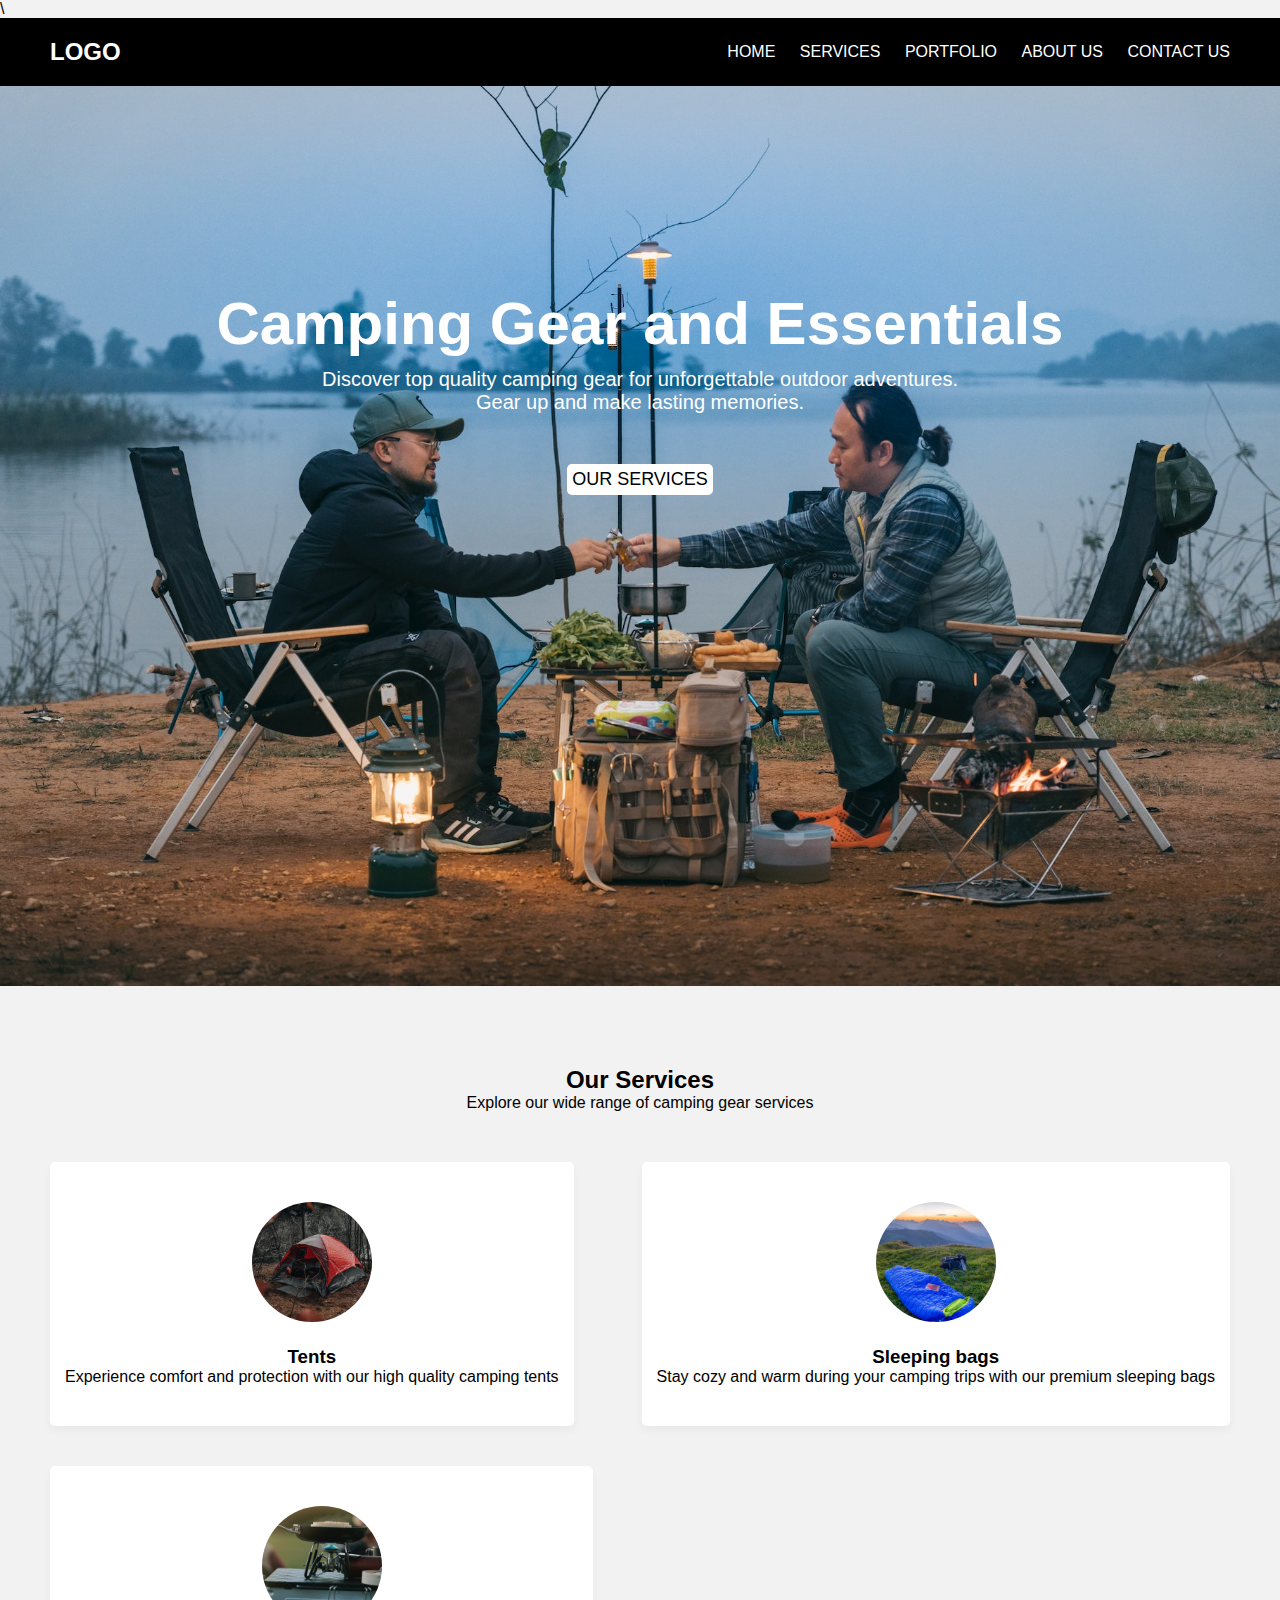
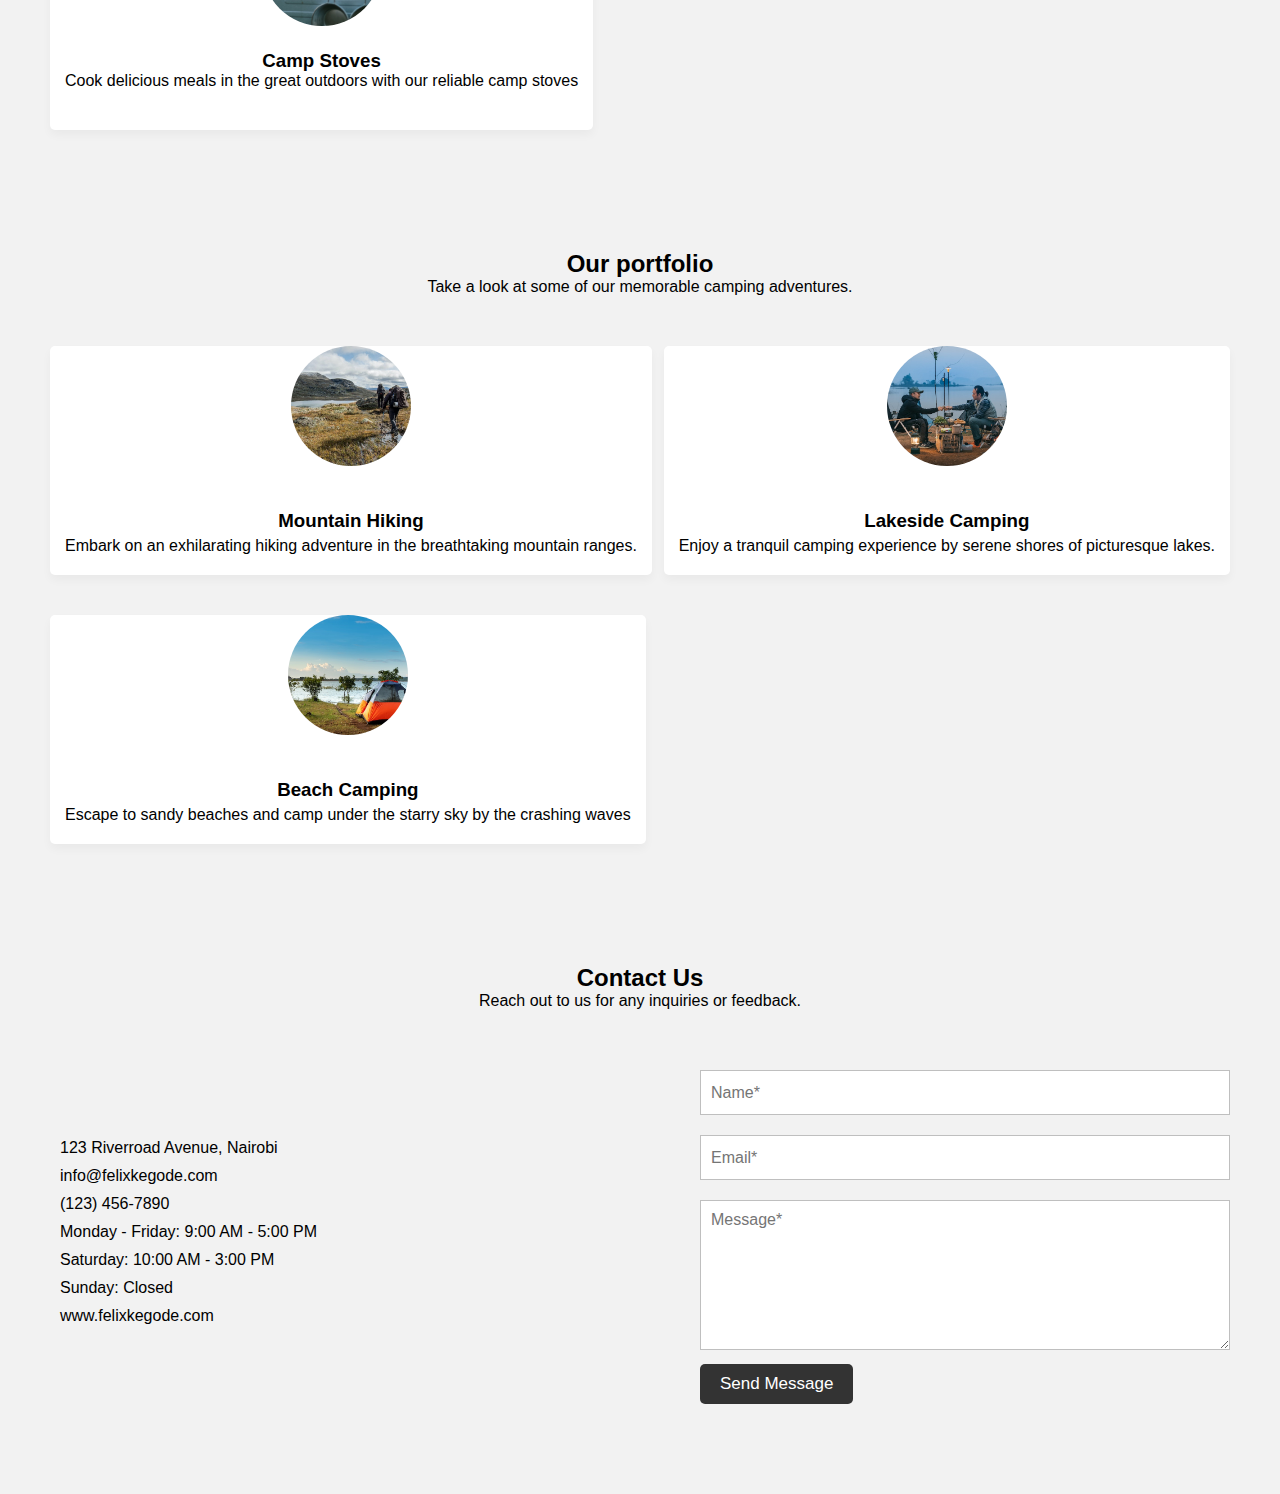
<file: Review/index.html>
<!DOCTYPE html>
<html lang="en">
<head>
    <meta charset="UTF-8">
    <title>Camping Gear Website | CodingNepal</title>\
    <link rel="stylesheet" href="style.css" type="text/css">
</head>
<body>
<header>
    <nav class="navbar">
        <h2 class="logo"><a href="">LOGO</a></h2>
        <ul>
            <li><a href="#home">Home</a></li>
            <li><a href="#services">Services</a></li>
            <li><a href="#portfolio">Portfolio</a></li>
            <li><a href="#about">About Us</a></li>
            <li><a href="#contact">Contact Us</a></li>
        </ul>

    </nav>


</header>

<section class="Home">
    <div class="Content">
        <div class="text">
            <h1>Camping Gear and Essentials</h1>
            <p>Discover top  quality camping gear for unforgettable outdoor adventures.
                <br>Gear up and make lasting memories.</p>

        </div>
        <a href="">Our Services</a>
    </div>

</section>
<section class="services" id="services">
    <h2>Our Services</h2>
    <p>Explore our wide range of camping gear services </p>
    <ul class="cards">
        <li class="card">
            <img src="tents.jpg" alt="img">
            <h3>Tents</h3>
            <p>Experience comfort and protection with our high quality camping tents</p>
        </li>
        <li class="card">
            <img src="images/bags.jpg" alt="img">
            <h3>Sleeping bags</h3>
            <p>Stay cozy and warm during your camping trips with our premium sleeping bags</p>
        </li>
        <li class="card">
            <img src="images/stoves.jpg" alt="img">
            <h3>Camp Stoves</h3>
            <p>Cook delicious meals in the great outdoors with our reliable camp stoves</p>
        </li>
    </ul>
    
</section>
<section class="Portfolio" id="Portfolio">
    <h2>Our portfolio</h2>
    <p>Take a look at some of our memorable camping adventures.</p>
    <ul class="Cards">
        <li class="Card">
            <img src="images/camping-1.jpg" alt="img">
            <h3> Mountain Hiking</h3>
            <p>Embark on an exhilarating hiking adventure in the breathtaking mountain ranges.</p>
        </li>
        <li class="Card">
            <img src="images/camping-2.jpg" alt="img">
            <h3>Lakeside Camping</h3>
            <p>Enjoy a tranquil camping experience by serene shores of picturesque lakes.</p>
        </li>
        <li class="Card">
            <img src="images/camping-3.jpg" alt="img">
            <h3>Beach Camping</h3>
            <p>Escape to sandy beaches and camp under the starry sky by the crashing waves</p>
        </li>

    </ul>


</section>


<section class="contact" id="contact">
      <h2>Contact Us</h2>
      <p>Reach out to us for any inquiries or feedback.</p>
      <div class="row">
        <div class="col information">
          <div class="contact-details">
            <p><i class="fas fa-map-marker-alt"></i> 123 Riverroad Avenue, Nairobi</p>
            <p><i class="fas fa-envelope"></i> info@felixkegode.com</p>
            <p><i class="fas fa-phone"></i> (123) 456-7890</p>
            <p><i class="fas fa-clock"></i> Monday - Friday: 9:00 AM - 5:00 PM</p>
            <p><i class="fas fa-clock"></i> Saturday: 10:00 AM - 3:00 PM</p>
            <p><i class="fas fa-clock"></i> Sunday: Closed</p>
            <p><i class="fas fa-globe"></i> www.felixkegode.com</p>
          </div>
        </div>
        <div class="col form">
          <form>
            <input type="text" placeholder="Name*" required>
            <input type="email" placeholder="Email*" required>
            <textarea placeholder="Message*" required></textarea>
            <button id="submit" type="submit">Send Message</button>
          </form>
        </div>
      </div>
    </section>




</body>
</html>
</file>
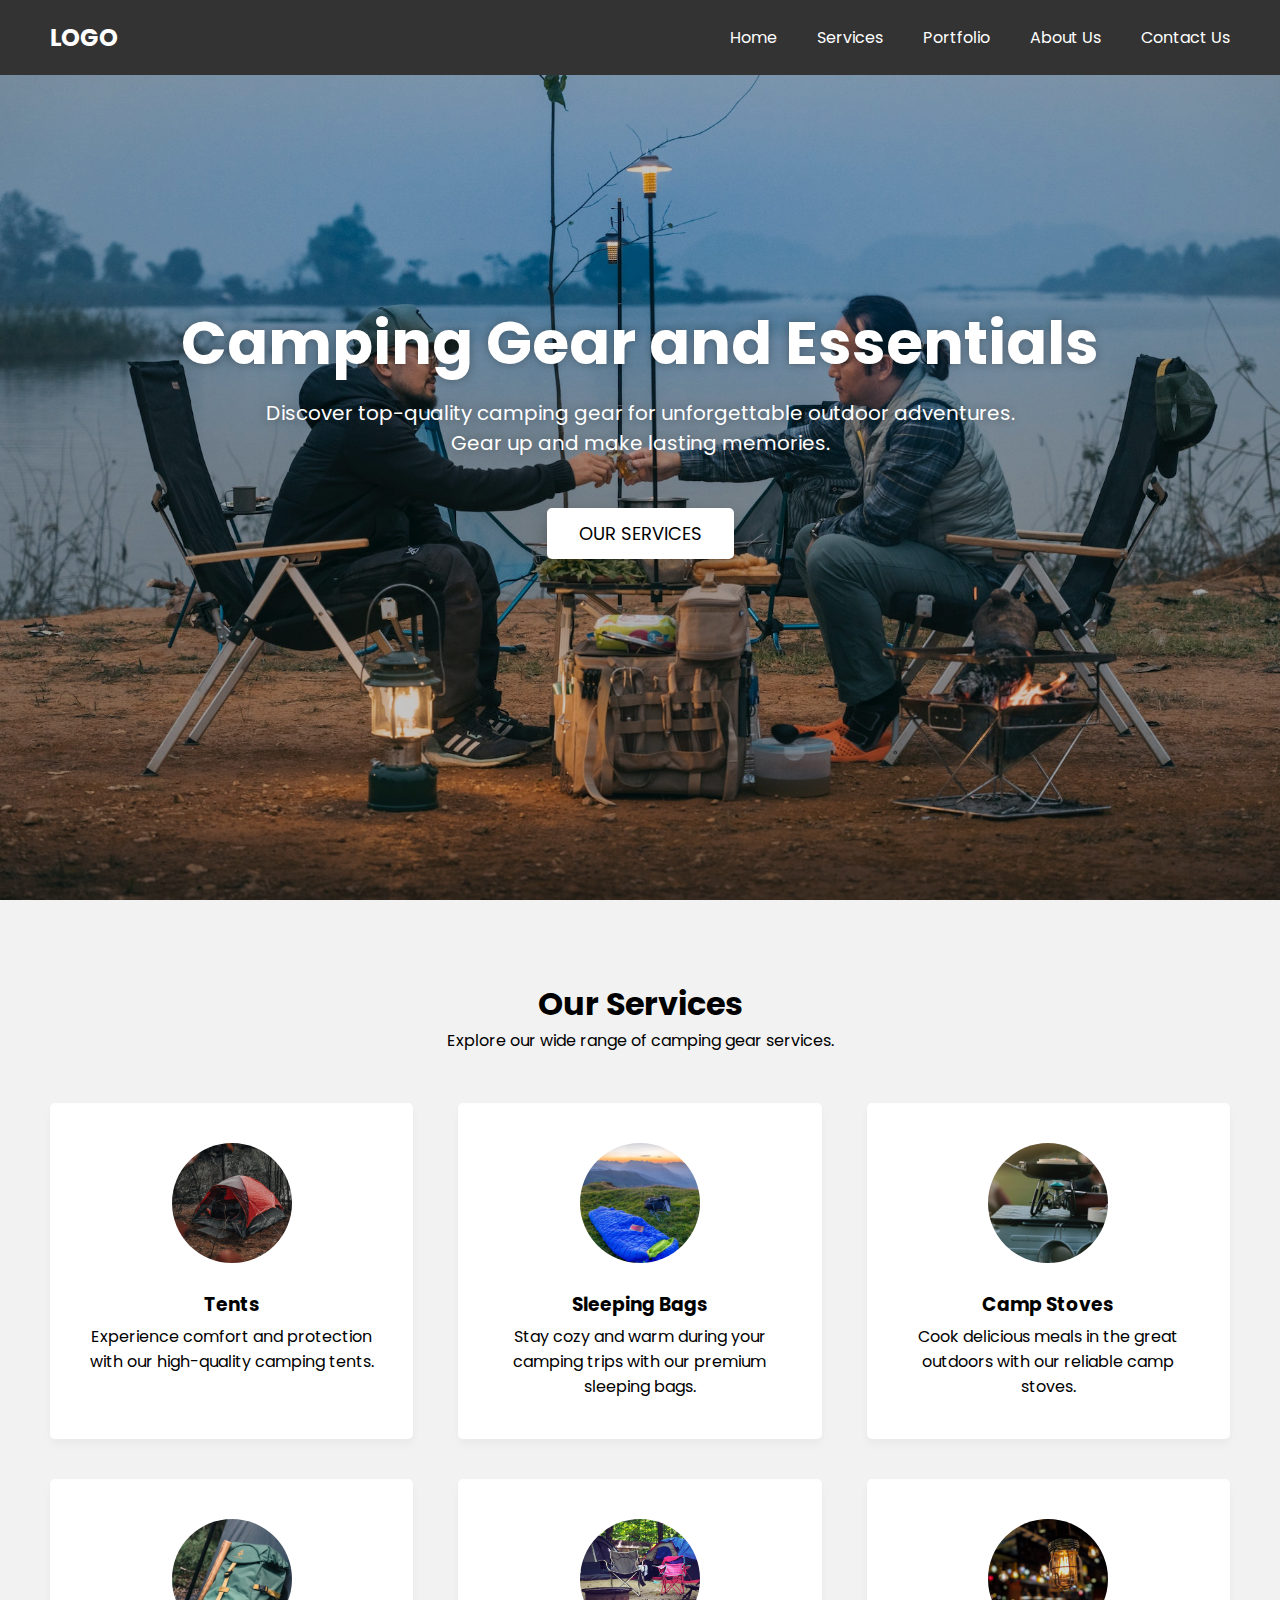
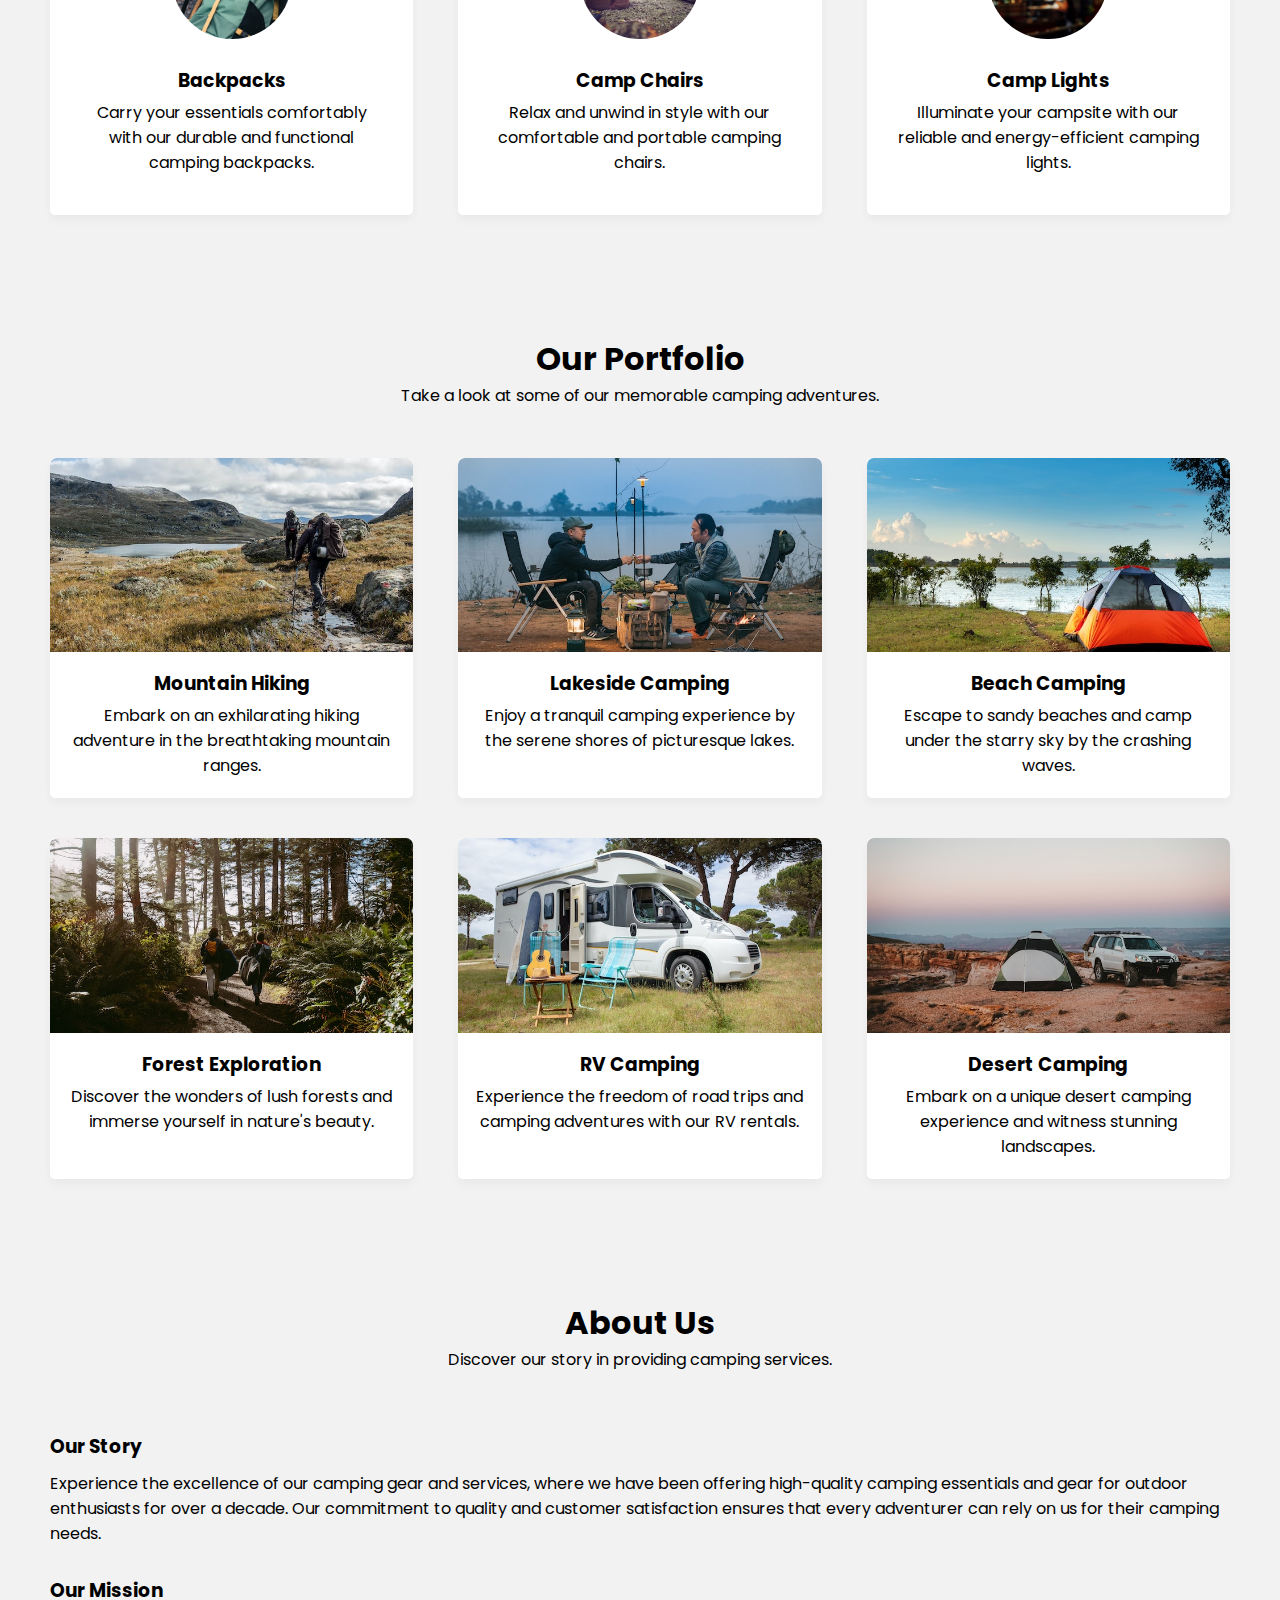
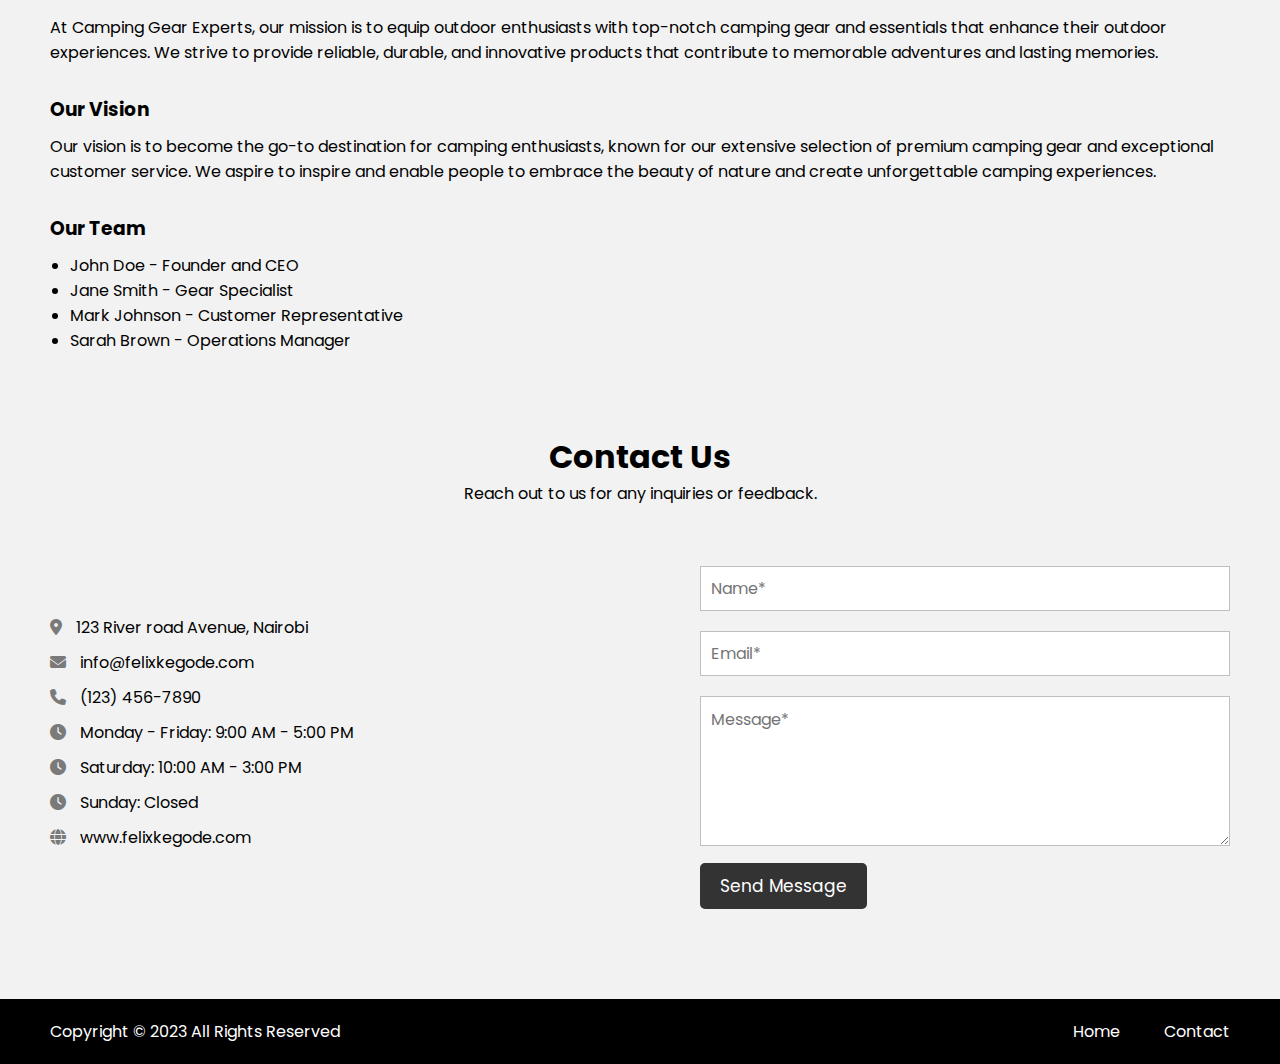
<file: Review/HTML-CSS-master/HTML-CSS-master/index.html>
<!DOCTYPE html>
<html lang="en">
  <head>
    <meta charset="UTF-8" />
    <meta name="viewport" content="width=device-width, initial-scale=1.0">
    <title>Camping Gear Website</title>
    <link rel="stylesheet" href="style.css">
    <!-- Fontawesome Link for Icons -->
    <link rel="stylesheet" href="https://cdnjs.cloudflare.com/ajax/libs/font-awesome/6.3.0/css/all.min.css">
  </head>
  <body>
    <header>
      <nav class="navbar">
        <h2 class="logo"><a href="#">LOGO</a></h2>
        <input type="checkbox" id="menu-toggler">
        <label for="menu-toggler" id="hamburger-btn">
          <svg xmlns="http://www.w3.org/2000/svg" viewBox="0 0 24 24" fill="white" width="24px" height="24px">
            <path d="M0 0h24v24H0z" fill="none"/>
            <path d="M3 18h18v-2H3v2zm0-5h18V11H3v2zm0-7v2h18V6H3z"/>
          </svg>
        </label>
        <ul class="all-links">
          <li><a href="#home">Home</a></li>
          <li><a href="#services">Services</a></li>
          <li><a href="#portfolio">Portfolio</a></li>
          <li><a href="#about">About Us</a></li>
          <li><a href="#contact">Contact Us</a></li>
        </ul>
      </nav>
    </header>

    <section class="homepage" id="home">
      <div class="content">
        <div class="text">
          <h1>Camping Gear and Essentials</h1>
          <p>
            Discover top-quality camping gear for unforgettable outdoor adventures. <br> Gear up and make lasting memories.</p>
        </div>
        <a href="#services">Our Services</a>
      </div>
    </section>

    <section class="services" id="services">
      <h2>Our Services</h2>
      <p>Explore our wide range of camping gear services.</p>
      <ul class="cards">
        <li class="card">
          <img src="images/tents.jpg" alt="img">
          <h3>Tents</h3>
          <p>Experience comfort and protection with our high-quality camping tents.</p>
        </li>
        <li class="card">
          <img src="images/bags.jpg" alt="img">
          <h3>Sleeping Bags</h3>
          <p>Stay cozy and warm during your camping trips with our premium sleeping bags.</p>
        </li>
        <li class="card">
          <img src="images/stoves.jpg" alt="img">
          <h3>Camp Stoves</h3>
          <p>Cook delicious meals in the great outdoors with our reliable camp stoves.</p>
        </li>
        <li class="card">
          <img src="images/backpacks.jpg" alt="img">
          <h3>Backpacks</h3>
          <p>Carry your essentials comfortably with our durable and functional camping backpacks.</p>
        </li>
        <li class="card">
          <img src="images/chair.jpg" alt="img">
          <h3>Camp Chairs</h3>
          <p>Relax and unwind in style with our comfortable and portable camping chairs.</p>
        </li>
        <li class="card">
          <img src="images/light.jpg" alt="img">
          <h3>Camp Lights</h3>
          <p>Illuminate your campsite with our reliable and energy-efficient camping lights.</p>
        </li>
      </ul>
    </section>

    <section class="portfolio" id="portfolio">
      <h2>Our Portfolio</h2>
      <p>Take a look at some of our memorable camping adventures.</p>
      <ul class="cards">
        <li class="card">
          <img src="images/camping-1.jpg" alt="img">
          <h3>Mountain Hiking</h3>
          <p>Embark on an exhilarating hiking adventure in the breathtaking mountain ranges.</p>
        </li>
        <li class="card">
          <img src="images/camping-2.jpg" alt="img">
          <h3>Lakeside Camping</h3>
          <p>Enjoy a tranquil camping experience by the serene shores of picturesque lakes.</p>
        </li>
        <li class="card">
          <img src="images/camping-3.jpg" alt="img">
          <h3>Beach Camping</h3>
          <p>Escape to sandy beaches and camp under the starry sky by the crashing waves.</p>
        </li>
        <li class="card">
          <img src="images/camping-4.jpg" alt="img">
          <h3>Forest Exploration</h3>
          <p>Discover the wonders of lush forests and immerse yourself in nature's beauty.</p>
        </li>
        <li class="card">
          <img src="images/camping-5.jpg" alt="img">
          <h3>RV Camping</h3>
          <p>Experience the freedom of road trips and camping adventures with our RV rentals.</p>
        </li>
        <li class="card">
          <img src="images/camping-6.jpg" alt="img">
          <h3>Desert Camping</h3>
          <p>Embark on a unique desert camping experience and witness stunning landscapes.</p>
        </li>
      </ul>
    </section>

    <section class="about" id="about">
      <h2>About Us</h2>
      <p>Discover our story in providing camping services.</p>
      <div class="row company-info">
        <h3>Our Story</h3>
        <p>Experience the excellence of our camping gear and services, where we have been offering high-quality camping essentials and gear for outdoor enthusiasts for over a decade. Our commitment to quality and customer satisfaction ensures that every adventurer can rely on us for their camping needs.</p>
      </div>
      <div class="row mission-vision">
        <h3>Our Mission</h3>
        <p>At Camping Gear Experts, our mission is to equip outdoor enthusiasts with top-notch camping gear and essentials that enhance their outdoor experiences. We strive to provide reliable, durable, and innovative products that contribute to memorable adventures and lasting memories.</p>
        <h3>Our Vision</h3>
        <p>Our vision is to become the go-to destination for camping enthusiasts, known for our extensive selection of premium camping gear and exceptional customer service. We aspire to inspire and enable people to embrace the beauty of nature and create unforgettable camping experiences.</p>
      </div>
      <div class="row team">
        <h3>Our Team</h3>
        <ul>
          <li>John Doe - Founder and CEO</li>
          <li>Jane Smith - Gear Specialist</li>
          <li>Mark Johnson - Customer Representative</li>
          <li>Sarah Brown - Operations Manager</li>
        </ul>
      </div>
    </section>

    <section class="contact" id="contact">
      <h2>Contact Us</h2>
      <p>Reach out to us for any inquiries or feedback.</p>
      <div class="row">
        <div class="col information">
          <div class="contact-details">
            <p><i class="fas fa-map-marker-alt"></i> 123 River road Avenue, Nairobi</p>
            <p><i class="fas fa-envelope"></i> info@felixkegode.com</p>
            <p><i class="fas fa-phone"></i> (123) 456-7890</p>
            <p><i class="fas fa-clock"></i> Monday - Friday: 9:00 AM - 5:00 PM</p>
            <p><i class="fas fa-clock"></i> Saturday: 10:00 AM - 3:00 PM</p>
            <p><i class="fas fa-clock"></i> Sunday: Closed</p>
            <p><i class="fas fa-globe"></i> www.felixkegode.com</p>
          </div>          
        </div>
        <div class="col form">
          <form>
            <input type="text" placeholder="Name*" required>
            <input type="email" placeholder="Email*" required>
            <textarea placeholder="Message*" required></textarea>
            <button id="submit" type="submit">Send Message</button>
          </form>
        </div>
      </div>
    </section>

    <footer>
      <div>
        <span>Copyright © 2023 All Rights Reserved</span>
        <span class="link">
            <a href="#">Home</a>
            <a href="#contact">Contact</a>
        </span>
      </div>
    </footer>

  </body>
</html>
</file>
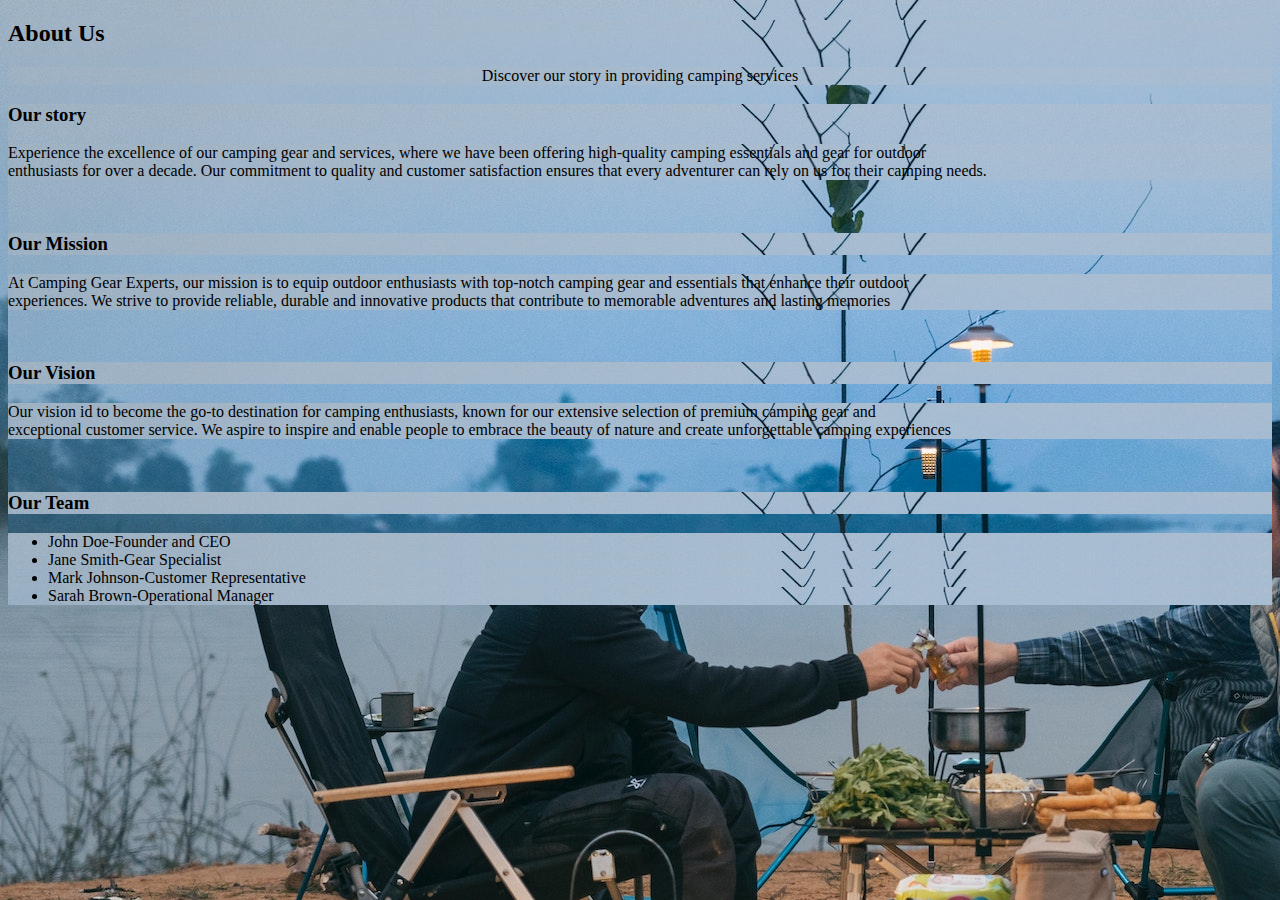
<file: AboutUs.html>
<!DOCTYPE html>
<html lang="en">
<head>
    <meta charset="UTF-8">
    <title>ABOUT US</title>
    <link rel="stylesheet" href="indexstyle.css" type="text/css">
</head>
<body>
<div class="banner2">
<h2 >About Us</h2>
<p>Discover our story in providing camping services</p>
</div>
<div class="navbar2">
<h3>Our story</h3>
<p>Experience the excellence of our camping gear and services, where we have been offering high-quality camping essentials and gear for outdoor
    <br>enthusiasts for over a decade. Our commitment to quality and customer satisfaction ensures that every adventurer can rely on us for their camping needs. </p>
<br>
<h3>Our Mission</h3>
<p>At Camping Gear Experts, our mission is to equip outdoor enthusiasts with top-notch camping gear and essentials that enhance their outdoor
    <br>experiences. We strive to provide reliable, durable and innovative products that contribute to memorable adventures and lasting memories </p>
<br>
<h3>Our Vision</h3>
<p>Our vision id to become the go-to destination for camping enthusiasts, known for our extensive selection of premium camping gear and
    <br> exceptional customer service. We aspire to inspire and enable people to embrace the beauty of nature and create unforgettable camping experiences </p>
<br>
<h3>Our Team</h3>
<ul>
    <li>John Doe-Founder and CEO</li>
    <li>Jane Smith-Gear Specialist</li>
    <li>Mark Johnson-Customer Representative</li>
    <li>Sarah Brown-Operational Manager</li>
</ul>
</div>
</body>
</html>
</file>
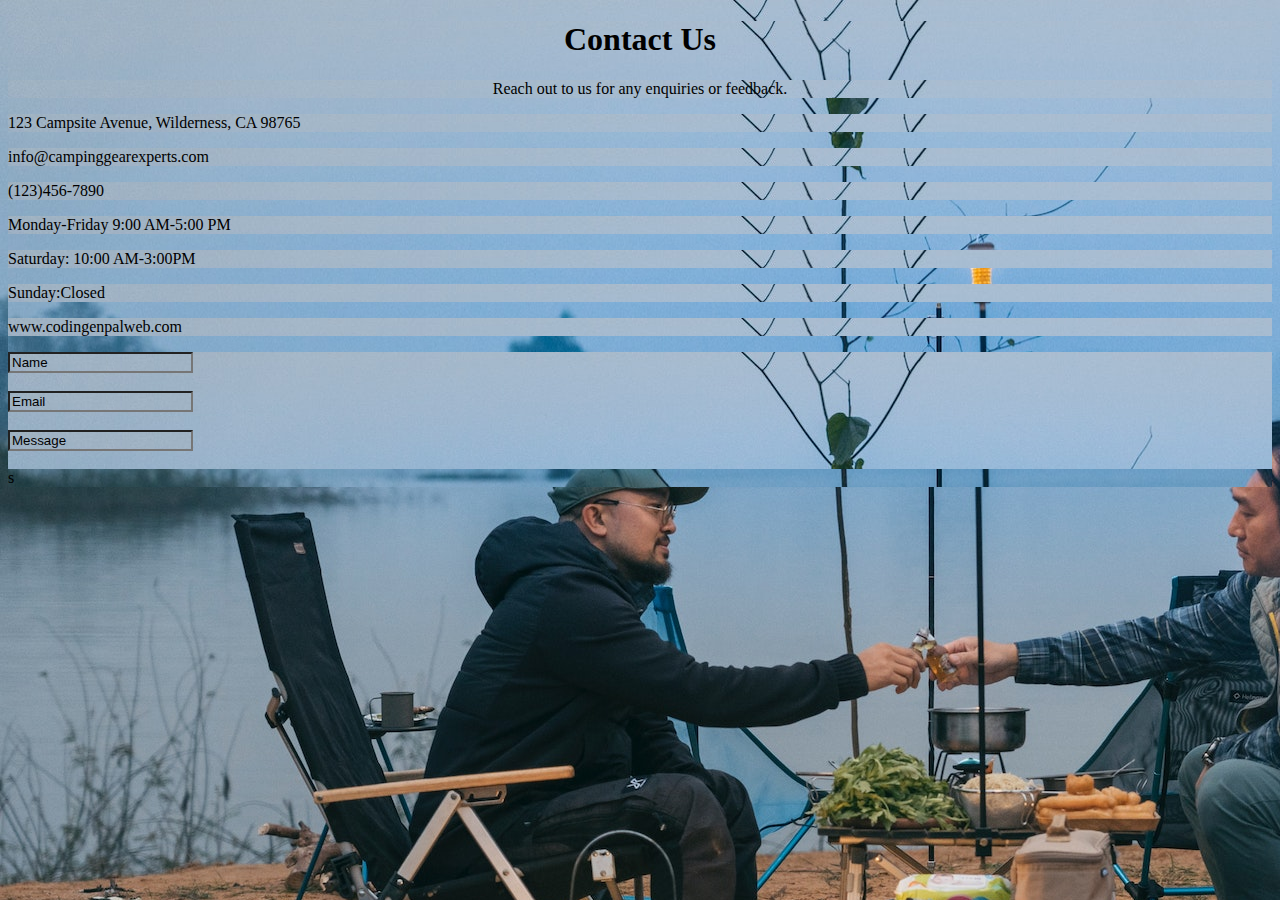
<file: Contact.html>
<!DOCTYPE html>
<html lang="en">
<head>
    <meta charset="UTF-8">
    <title>Contact Us</title>
<!--    <link rel="stylesheet" href="indexstyle.css" type="text/css">-->
    <link rel="stylesheet" href="indexstyle.css" type="text/css">
</head>
<body>
<div class="banner3">
<h1>Contact Us</h1>
<p>Reach out to us for any enquiries or feedback.</p>
</div>
<p>123 Campsite Avenue, Wilderness, CA 98765</p>
<p>info@campinggearexperts.com</p>
<p>(123)456-7890</p>
<p>Monday-Friday 9:00 AM-5:00 PM</p>
<p>Saturday: 10:00 AM-3:00PM</p>
<p>Sunday:Closed</p>
<p>www.codingenpalweb.com</p>
<form action="">
    <input type="text" name="Name" value="Name"><br><br>
    <input type="text" name="Email" value="Email"><br><br>
    <input type="text" name="Message" value="Message"><br><br>
</form>
s
</body>
</html>
</file>
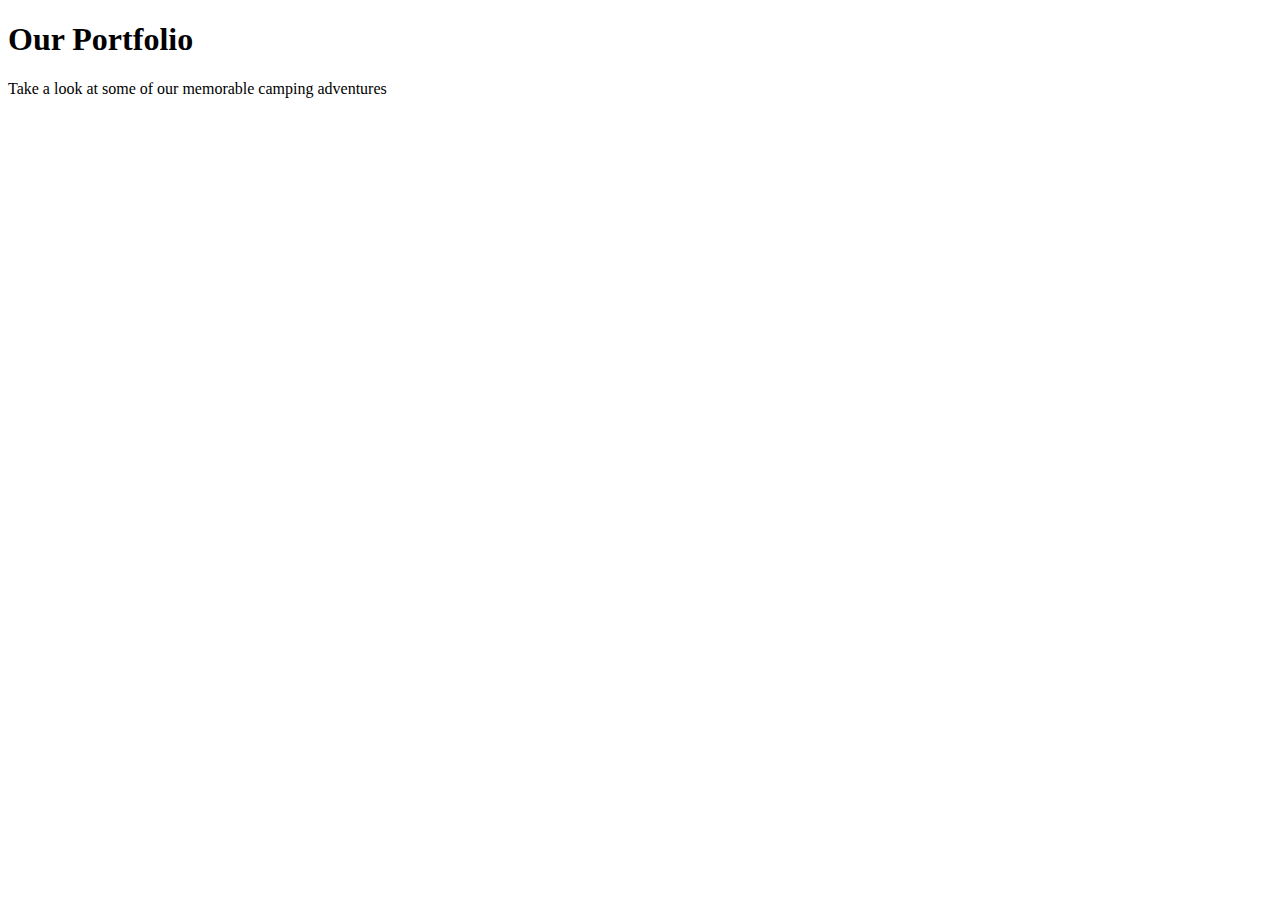
<file: portfolio.html>
<!DOCTYPE html>
<html lang="en">
<head>
    <meta charset="UTF-8">
    <title>Portfolio</title>
</head>
<body>
<h1>Our Portfolio</h1>
<p>Take a look at some of our memorable camping adventures</p>

</body>
</html>
</file>
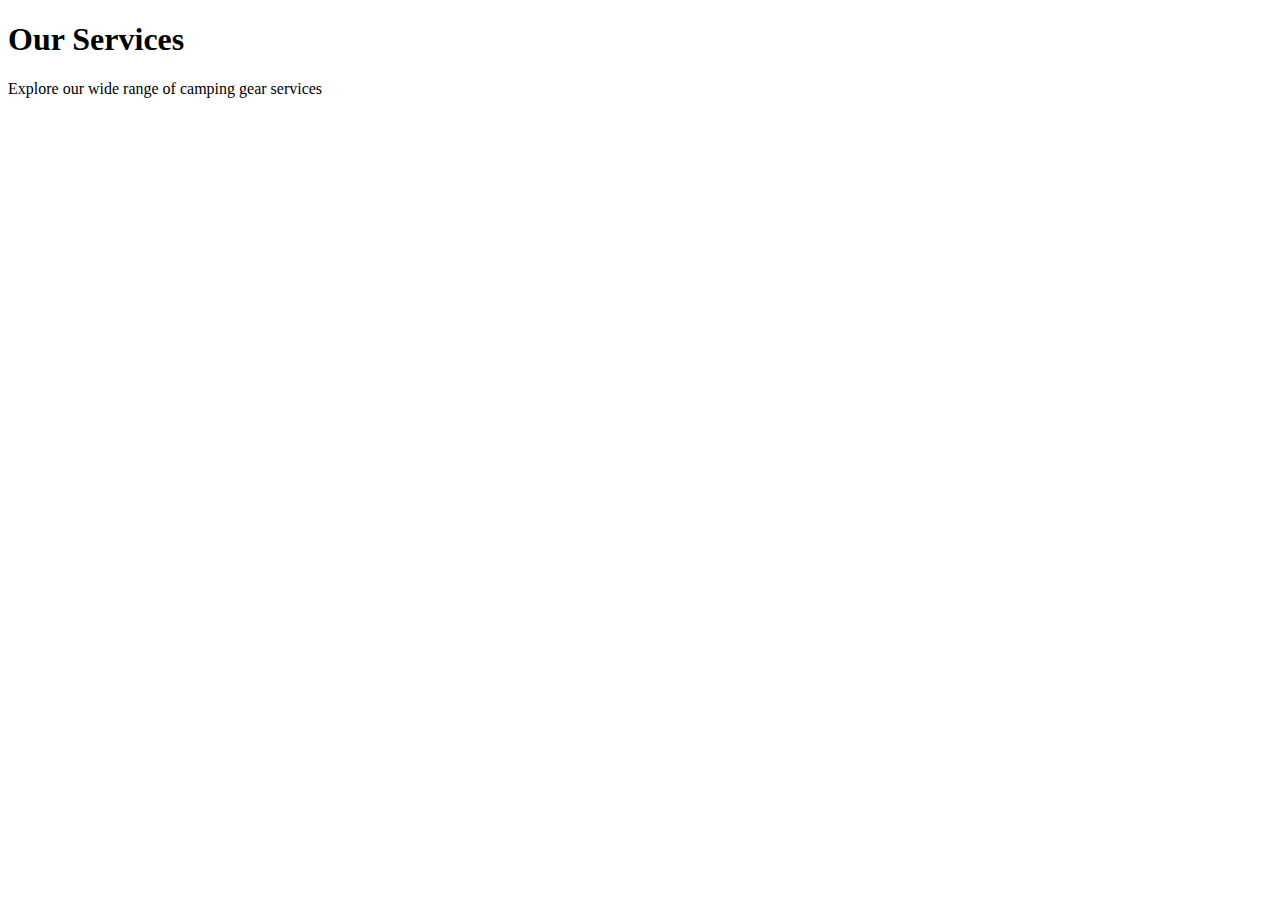
<file: Services.html>
<!DOCTYPE html>
<html lang="en">
<head>
    <meta charset="UTF-8">
    <title>Title</title>

</head>
<body>
<h1>Our Services</h1>
<p>Explore our wide range of camping gear services</p>


</body>
</html>
</file>
<file: Review/style.css>
*{
    margin: 0;
    padding: 0;
    font-family: sans-serif;
    box-sizing: border-box;

}
body {
    background-color: #f2f2f2;

}
header{
    background-color: black;
    color: white;
    position: relative;
    top: 0;
    left: 0;
    width: 100%;
    display: flex;
    justify-content: center;

}
.navbar{
    max-width: 1200px;
    width: 100%;
    display: flex;
    padding: 0 10px;
    align-items: center;
    justify-content: space-between;

}
.navbar .logo a{
    display: flex;
    align-items: center;
    margin-left: 0;
}
header a{
    text-decoration: none;
    margin-left: 20px;
    color: white;
    height: 100%;
    padding: 20px 0;
    /*display: inline-block;*/

}
.navbar ul li{
    list-style: none;
    display: inline-block;
    margin: 10 20px;
    text-decoration: none;
    background-color: black;
    color: white;
    text-transform: uppercase;
    /*text-align: left;*/

}
header a:hover{
    color: #ddd;
}
.Home{
    height: 100vh;
    width: 100%;
    position: relative;
    background-image: url("home-bg.jpg");
    background-position: center;
    background-size: cover;

}
.Home .Content{
    display: flex;
    height: 55%;
    align-items: center;
    justify-content: center;
    flex-direction: column;

}
.Home .Content h1{
    font-size: 60px;
    font-weight: 700;
    margin-bottom: 10px;
}
.Home .Content .text {
    margin-bottom: 50px;
    color: white;
    font-size: 20px;
    text-align: center;
}
.Content a{
    color: black;
    display: block;
    text-transform: uppercase;
    font-size: 18px;
    margin: 0 10px;
    background-color: white;
    border: 5px solid white;
    border-radius: 5px;
    padding: 30 10px;
    transition: 0.4s ease;
    text-decoration: none;

}
.Content a hover{
    color: #ffffff;
    background: rgba(255,255,255,0.3);
}
section{
    display: flex;
    align-items: center;
    flex-direction: column;
    padding: 80px 0 0;
}

section .cards .card{
    background: #fff;
    padding: 40px 15px;
    list-style: none;
    border-radius: 5px;
    box-shadow: 0 5px 10px rgba(0, 0, 0, 0.04);
    margin-bottom: 40px;
    width: calc (100% / 3 - 30px);
    text-align: center;

}
section .cards{
    display: flex;
    flex-wrap: wrap;
    max-width: 1200px;
    margin-top: 50px;
    padding: 0 10px;
    justify-content: space-between;

}
.services .card img{
    width: 120px;
    height: 120px;
    margin-bottom: 20px;
    border-radius: 100%;
   object-fit: cover;
}
section .Cards{
     display: flex;
    flex-wrap: wrap;
    max-width: 1200px;
    margin-top: 50px;
    padding: 0 10px;
    justify-content: space-between;

}
section .Cards .Card{
     background: #fff;
    padding: 40px 15px;
    list-style: none;
    border-radius: 5px;
    box-shadow: 0 5px 10px rgba(0, 0, 0, 0.04);
    margin-bottom: 40px;
    width: calc (100% / 3 - 30px);
    text-align: center;

}
.Portfolio .Card img{
    width: 120px;
    height: 120px;
    margin-bottom: 40px;
    border-radius: 100%;
    object-fit: cover;

}
.Portfolio .Cards .Card {
  padding: 0 0 20px;
}

.Cards .Card p {
  padding: 0 15px;
  margin-top: 5px;
}
.about .row {
  padding: 0 10px;
}


.contact .row {
  margin: 60px 0 90px;
  display: flex;
  max-width: 1200px;
  width: 100%;
  align-items: center;
  justify-content: space-between;
}

.contact .row .col {
  padding: 0 10px;
  width: calc(100% / 2 - 50px);
}

.contact .col p {
  margin-bottom: 10px;
}

.contact .col p i {
  color: #7a7a7a;
  margin-right: 10px;
}

.contact form input {
  height: 45px;
  margin-bottom: 20px;
  padding: 10px;
  width: 100%;
  font-size: 16px;
  outline: none;
  border: 1px solid #bfbfbf;
}

.contact form textarea {
  padding: 10px;
  width: 100%;
  font-size: 16px;
  height: 150px;
  outline: none;
  resize: vertical;
  border: 1px solid #bfbfbf;
}

.contact form button {
  margin-top: 10px;
  padding: 10px 20px;
  font-size: 17px;
  color: #fff;
  border: none;
  cursor: pointer;
  border-radius: 5px;
  background: #333;
  transition: 0.2s ease;
}

.contact form button:hover {
  background: #525252;
}
</file>
<file: Review/HTML-CSS-master/HTML-CSS-master/style.css>
@import url("https://fonts.googleapis.com/css2?family=Poppins:wght@200;300;400;500;600;700&display=swap");

* {
  margin: 0;
  padding: 0;
  box-sizing: border-box;
  font-family: "Poppins", sans-serif;
}

html {
  scroll-behavior: smooth;
}

body {
  background: #f2f2f2;
}

header {
  position: fixed;
  top: 0;
  left: 0;
  z-index: 5;
  width: 100%;
  display: flex;
  justify-content: center;
  background: #333;
}

.navbar {
  display: flex;
  padding: 0 10px;
  max-width: 1200px;
  width: 100%;
  align-items: center;
  justify-content: space-between;
}

.navbar input#menu-toggler {
  display: none;
}

.navbar #hamburger-btn {
  cursor: pointer;
  display: none;
}

.navbar .all-links {
  display: flex;
  align-items: center;
}

.navbar .all-links li {
  position: relative;
  list-style: none;
}

.navbar .logo a {
  display: flex;
  align-items: center;
  margin-left: 0;
}

header a, footer a {
  margin-left: 40px;
  text-decoration: none;
  color: #fff;
  height: 100%;
  padding: 20px 0;
  display: inline-block;
}

header a:hover, footer a:hover {
  color: #ddd;
}

.homepage {
  height: 100vh;
  width: 100%;
  position: relative;
  background: url("images/home-bg.jpg");
  background-position: center 65%;
  background-size: cover;
}

.homepage::before {
  content: "";
  position: absolute;
  left: 0;
  top: 0;
  height: 100%;
  width: 100%;
  background: rgba(0, 0, 0, 0.2);
}

.homepage .content {
  display: flex;
  height: 85%;
  z-index: 3;
  align-items: center;
  justify-content: center;
  flex-direction: column;
}

.homepage .content h1 {
  font-size: 60px;
  font-weight: 700;
  margin-bottom: 10px;
}

.homepage .content .text {
  margin-bottom: 50px;
  color: #fff;
  font-size: 20px;
  text-align: center;
  text-shadow: 0px 0px 10px rgba(0, 0, 0, 0.3);
}

.content a {
  color: #000;
  display: block;
  text-transform: uppercase;
  font-size: 18px;
  margin: 0 10px;
  padding: 10px 30px;
  border-radius: 5px;
  background: #fff;
  border: 2px solid #fff;
  transition: 0.4s ease;
  box-shadow: 0 10px 20px rgba(0, 0, 0, 0.3);
  text-decoration: none;
}

.content a:hover {
  color: #fff;
  background: rgba(255,255,255,0.3);
}

section {
  display: flex;
  align-items: center;
  flex-direction: column;
  padding: 80px 0 0;
}

section h2 {
  font-size: 2rem;
}

section > p {
  text-align: center;
}

section .cards {
  display: flex;
  flex-wrap: wrap;
  max-width: 1200px;
  margin-top: 50px;
  padding: 0 10px;
  justify-content: space-between;
}

section.about {
  margin: 0 auto;
  max-width: 1200px;
}

.about .company-info {
  margin-top: 30px;
}

.about h3 {
  margin: 30px 0 10px;
}

.about .team {
  text-align: left;
  width: 100%;
}

.about .team ul {
  padding-left: 20px;
}

section .cards .card {
  background: #fff;
  padding: 40px 15px;
  list-style: none;
  border-radius: 5px;
  box-shadow: 0px 5px 10px rgba(0, 0, 0, 0.04);
  margin-bottom: 40px;
  width: calc(100% / 3 - 30px);
  text-align: center;
}

.portfolio .cards .card {
  padding: 0 0 20px;
}

.services .card img {
  width: 120px;
  height: 120px;
  margin-bottom: 20px;
  border-radius: 100%;
  object-fit: cover;
}

.portfolio .card img {
  width: 100%;
  padding-bottom: 10px;
  aspect-ratio: 16 / 9;
  object-fit: cover;
  border-radius: 7px;
}

.cards .card p {
  padding: 0 15px;
  margin-top: 5px;
}

.about .row {
  padding: 0 10px;
}

.contact .row {
  margin: 60px 0 90px;
  display: flex;
  max-width: 1200px;
  width: 100%;
  align-items: center;
  justify-content: space-between;
}

.contact .row .col {
  padding: 0 10px;
  width: calc(100% / 2 - 50px);
}

.contact .col p {
  margin-bottom: 10px;
}

.contact .col p i {
  color: #7a7a7a;
  margin-right: 10px;
}

.contact form input {
  height: 45px;
  margin-bottom: 20px;
  padding: 10px;
  width: 100%;
  font-size: 16px;
  outline: none;
  border: 1px solid #bfbfbf;
}

.contact form textarea {
  padding: 10px;
  width: 100%;
  font-size: 16px;
  height: 150px;
  outline: none;
  resize: vertical;
  border: 1px solid #bfbfbf;
}

.contact form button {
  margin-top: 10px;
  padding: 10px 20px;
  font-size: 17px;
  color: #fff;
  border: none;
  cursor: pointer;
  border-radius: 5px;
  background: #333;
  transition: 0.2s ease;
}

.contact form button:hover {
  background: #525252;
}

footer {
  width: 100%;
  display: flex;
  justify-content: center;
  background: #000;
  padding: 20px 0;
}

footer div {
  padding: 0 10px;
  max-width: 1200px;
  width: 100%;
  display: flex;
  justify-content: space-between;
}

footer span {
  color: #fff;
}

footer a {
  padding: 0;
}

@media screen and (max-width: 860px) {
  .navbar .all-links {
    position: fixed;
    left: -100%;
    width: 300px;
    display: block;
    height: 100vh;
    top: 75px;
    background: #333;
    transition: left 0.3s ease;
  }

  .navbar #menu-toggler:checked~.all-links {
    left: 0;
  }

  .navbar .all-links li {
    font-size: 18px;
  }

  .navbar #hamburger-btn {
    display: block;
  }

  section > p {
    text-align: center;
  }

  section .cards .card {
    width: calc(100% / 2 - 15px);
    margin-bottom: 30px;
  }

  .homepage .content h1 {
    font-size: 40px;
    font-weight: 700;
    margin-bottom: 10px;
  }

  .homepage .content .text {
    font-size: 17px;
  }

  .content a {
    font-size: 17px;
    padding: 9px 20px;
  }

  .contact .row {
    flex-direction: column;
  }

  .contact .row .col {
    width: 100%;
  }

  .contact .row .col:last-child {
    margin-top: 40px;
  }

  footer a {
    height: 0;
  }
}

@media screen and (max-width: 560px) {
  section .cards .card {
    width: 100%;
    margin-bottom: 30px;
  }
}
</file>
<file: indexstyle.css>
*{
    background-image: url("Home-bg.jpg");
}
.navbar1{
    width: 85%;
    margin: auto;
    padding: 35px 0;
    display: flex;
    align-items: center;
    justify-content: space-between;
    /*background-color: black;*/
    background-color: black;
}
.navbar1 ul li{
    list-style: none;
    display: inline-block;
    margin: 0 20px;
    background-color: black;

}
.navbar1 ul li a{
    text-decoration: none;
    color: white;
    text-transform: uppercase;
    text-align: right;

}
.content1 h1{
    text-align: center;
    text-decoration: none;
    /*font-family: Algerian;*/
    font-size: 50px;
    color: white;
}
.content1 p{
 text-decoration: white;
    color: white;
    text-align: center;
    font-size: 22px;
}
.navbar1 .content1 .btn a{
    text-decoration: none;
    background-color: white;
    /*text-decoration-color: white;*/
    font-weight: bold;
    align-content: center;
    align-items: center;
    color: black;
}
.banner1{
    background-image: url("home-bg.jpg");

}



.Form
















.banner2 h2{
    text-align: center;
}
.banner2 p{
    text-align: center;
}







.banner3 h1{
    text-align: center;
}
.banner3 p{
    text-align:center ;
}
.Form{

}
</file>
